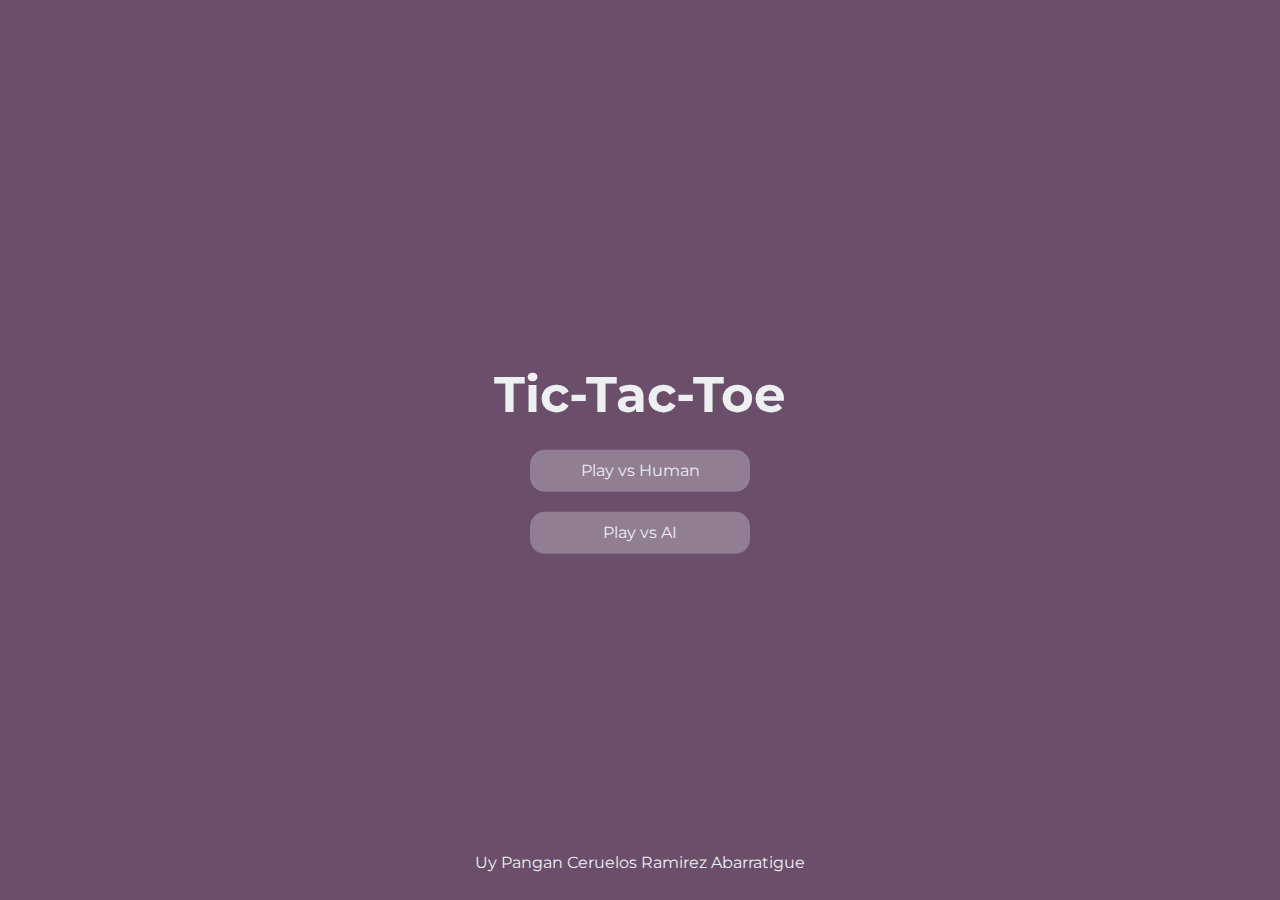
<file: index.html>
<!DOCTYPE html>
<html lang="en">
<head>
    <meta charset="UTF-8">
    <link rel="shortcut icon" type="x-icon" href="Tic-Tac-Toe.png">
    <meta name="viewport" content="width=device-width, initial-scale=1.0">
    <title>Tic Tac Toe Menu</title>
    <link rel="stylesheet" type="text/css" href="Menu.css">
    <link href="https://fonts.googleapis.com/css?family=Montserrat" rel="stylesheet">
</head>
<body>
    <section class="game">
        <section class="screen screen-intro active-screen">
            <h1 class="game-title">Tic-Tac-Toe</h1>
            <div class="button button-newgame" onclick="startGameVsHuman()">Play vs Human</div>
            <div class="button button-settings" onclick="startGameVsAI('ai')">Play vs AI</div>
        </section>
    </section>

    <footer class="footer">
        <p>Uy Pangan Ceruelos Ramirez Abarratigue</p>
    </footer>

    <script src="Menu.js"></script>
</body>
</html>
</file>
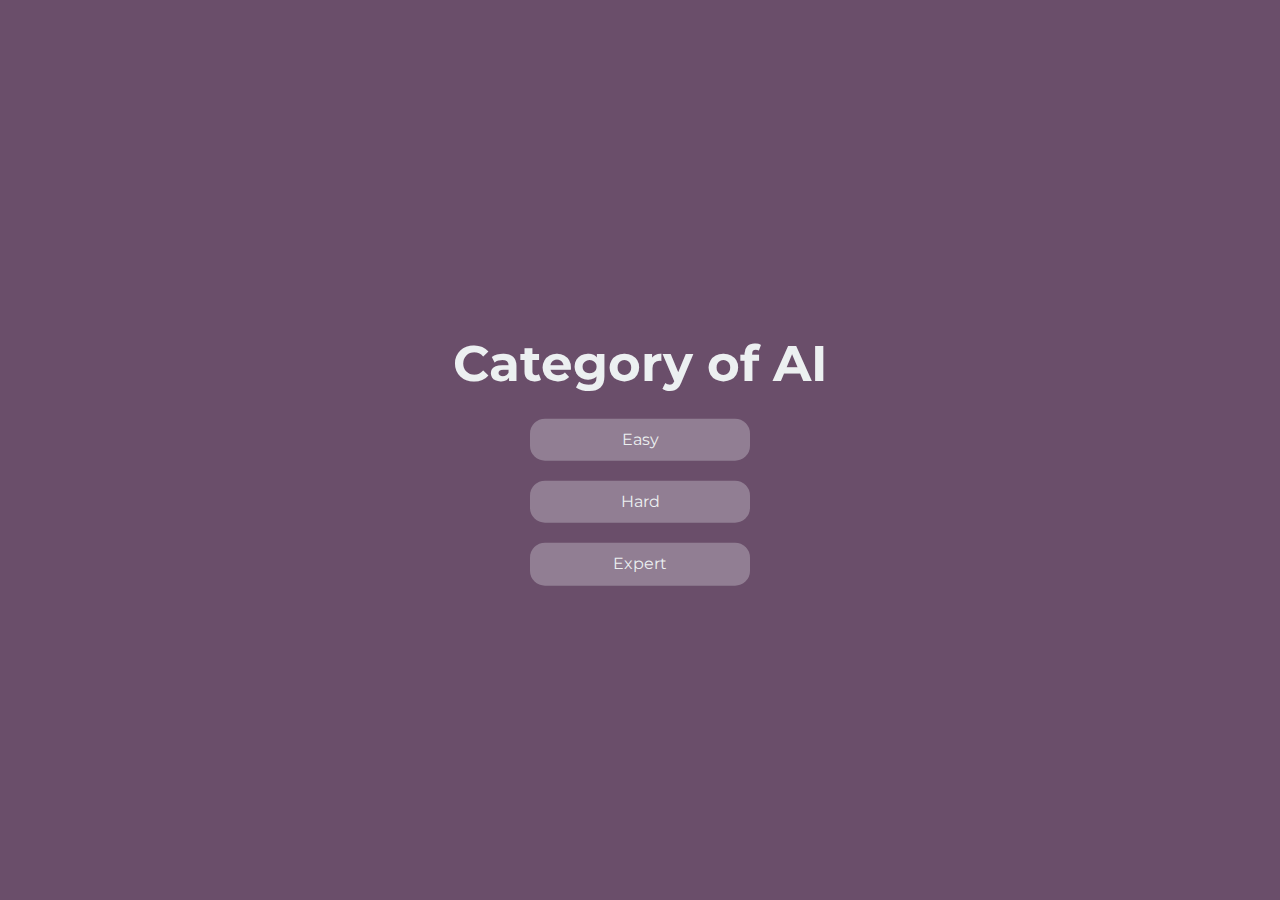
<file: category.html>
<!DOCTYPE html>
<html lang="en">
<head>
    <meta charset="UTF-8">
    <link rel="shortcut icon" type="x-icon" href="Tic-Tac-Toe.png">
    <meta name="viewport" content="width=device-width, initial-scale=1.0">
    <title>Categories</title>
    <link rel="stylesheet" type="text/css" href="Menu.css">
    <link href="https://fonts.googleapis.com/css?family=Montserrat" rel="stylesheet">
</head>
<body>
    <section class="game">
        <section class="screen screen-intro active-screen">
            <h1 class="game-title">Category of AI</h1>
            <div class="button button-easy" onclick="startGame('ai')">Easy</div>
            <div class="button button-hard" onclick="startGame('ai')">Hard</div>
            <div class="button button-expert" onclick="startGame('ai')">Expert</div>
        </section>
    <script src="category.js"></script>
</body>
</html>
</file>
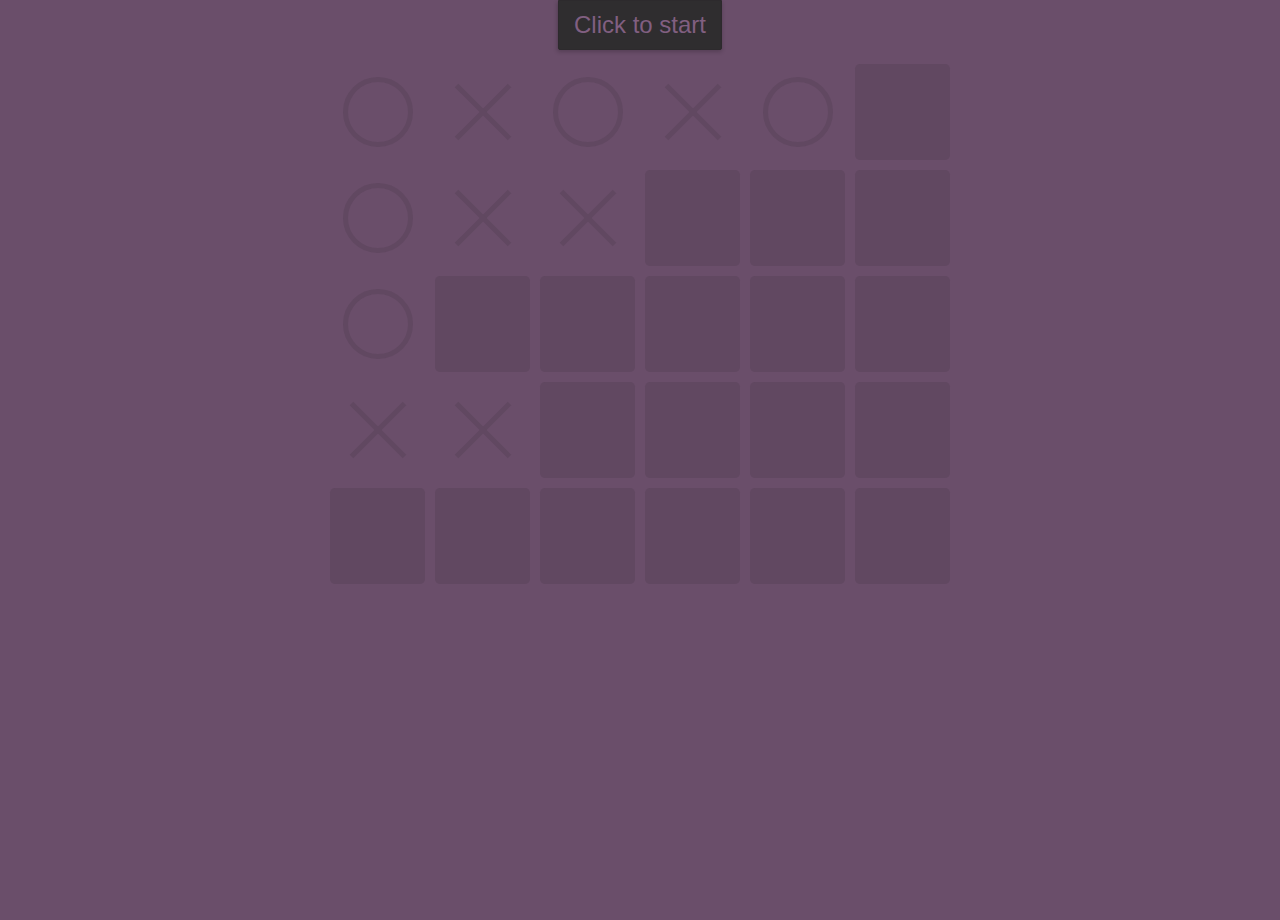
<file: tic-ai.html>
<!DOCTYPE html>
<html lang="en">
<head>
    <meta charset="UTF-8">
    <link rel="shortcut icon" type="x-icon" href="Tic-Tac-Toe.png">
    <meta name="viewport" content="width=device-width, initial-scale=1.0">
    <title>Tic Tac Toe</title>
    <link rel="stylesheet" href="tac-ai.css">
    <link href="https://fonts.googleapis.com/css?family=Montserrat" rel="stylesheet">
</head>
<body>
    <div class="container">

        <header>
            <button class="play-btn"></button>
            <p class="message"></p>

            <div class="dice-roll">
                <div class="opponent"></div>
                <div class="dice-rolling"></div>
                <div class="dice-score"></div>
                <div class="dice-result"></div>
            </div>

        </header>

        <main class="board">
            <div class="cell circle"></div>
            <div class="cell cross"></div>
            <div class="cell circle"></div>
            <div class="cell cross"></div>
            <div class="cell circle"></div>
            <div class="cell"></div>

            <div class="cell circle"></div>
            <div class="cell cross"></div>
            <div class="cell cross"></div>
            <div class="cell"></div>
            <div class="cell"></div>
            <div class="cell"></div>

            <div class="cell circle"></div>
            <div class="cell"></div>
            <div class="cell"></div>
            <div class="cell"></div>
            <div class="cell"></div>
            <div class="cell"></div>

            <div class="cell cross"></div>
            <div class="cell cross"></div>
            <div class="cell"></div>
            <div class="cell"></div>
            <div class="cell"></div>
            <div class="cell"></div>

            <div class="cell"></div>
            <div class="cell"></div>
            <div class="cell"></div>
            <div class="cell"></div>
            <div class="cell"></div>
            <div class="cell"></div>
        </main>

        <footer class="scores hide">

            <div>
                <span></span>
                <ul>
                    <li></li>
                    <li></li>
                    <li></li>
                    <li></li>
                    <li></li>
                </ul>
            </div>

            <div>
                <span></span>
                <ul>
                    <li></li>
                    <li></li>
                    <li></li>
                    <li></li>
                    <li></li>
                </ul>
            </div>         
        </footer>
        <script src="toe-ai.js"></script>
    </div>
</body>
</html>
</file>
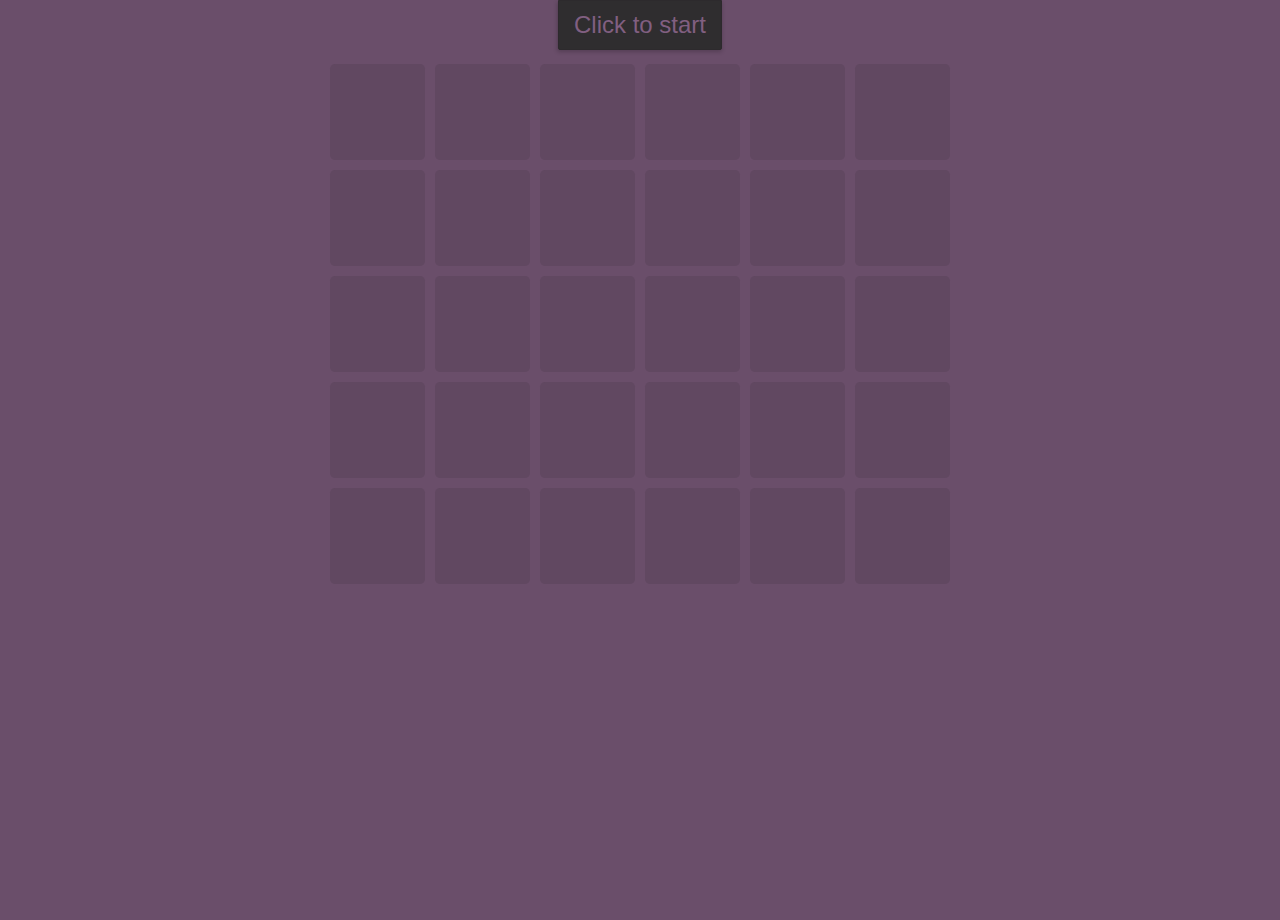
<file: toe-human.html>
<!DOCTYPE html>
<html lang="en">
<head>
    <meta charset="UTF-8">
    <link rel="shortcut icon" type="x-icon" href="Tic-Tac-Toe.png">
    <meta name="viewport" content="width=device-width, initial-scale=1.0">
    <title>Tic Tac Toe</title>
    <link rel="stylesheet" href="tac-ai.css">
    <link href="https://fonts.googleapis.com/css?family=Montserrat" rel="stylesheet">
</head>
<body>
    <div class="container">

        <header>
            <button class="play-btn"></button>
            <p class="message"></p>

            <div class="dice-roll">
                <div class="opponent"></div>
                <div class="dice-rolling"></div>
                <div class="dice-score"></div>
                <div class="dice-result"></div>
            </div>

        </header>

        <main class="board">
            <div class="cell"></div>
            <div class="cell"></div>
            <div class="cell"></div>
            <div class="cell"></div>
            <div class="cell"></div>
            <div class="cell"></div>

            <div class="cell"></div>
            <div class="cell"></div>
            <div class="cell"></div>
            <div class="cell"></div>
            <div class="cell"></div>
            <div class="cell"></div>

            <div class="cell"></div>
            <div class="cell"></div>
            <div class="cell"></div>
            <div class="cell"></div>
            <div class="cell"></div>
            <div class="cell"></div>

            <div class="cell"></div>
            <div class="cell"></div>
            <div class="cell"></div>
            <div class="cell"></div>
            <div class="cell"></div>
            <div class="cell"></div>

            <div class="cell"></div>
            <div class="cell"></div>
            <div class="cell"></div>
            <div class="cell"></div>
            <div class="cell"></div>
            <div class="cell"></div>
        </main>

        <footer class="scores hide">

            <div>
                <span>Player X</span>
                <ul>
                    <li></li>
                    <li></li>
                    <li></li>
                    <li></li>
                    <li></li>
                </ul>
            </div>

            <div>
                <span>Player O</span>
                <ul>
                    <li></li>
                    <li></li>
                    <li></li>
                    <li></li>
                    <li></li>
                </ul>
            </div>

        </footer>
        <script src="toe-human.js"></script>
    </div>
</body>
</html>
</file>
<file: Menu.css>
.game-title {
    text-align: center;
    font-size: 50px; 
    color: #ecf0f1; 
    margin-bottom: 20px; 
}

html, body {
    height: 100%;
    margin: 0;
  }
  
  body {
    display: flex;
    align-items: center;
    justify-content: center;
    background-color: #6a4e6a;
    color: #ecf0f1;
    font-family: 'Montserrat', sans-serif;
    line-height: 1.4;
  }
  
  body a {
    display: inline-block;
    color: #ecf0f1;
  }
  
  .button {
    margin: 0 auto 20px;
    width: 200px;
    border-radius: 15px;
    text-align: center;
    clear: both;
    padding: 10px;
    background-color: rgba(236, 240, 241, 0.3);
    cursor: pointer;
  }
  
  .screen {
    opacity: 0;
    visibility: hidden;
    position: absolute;
    top: 50%;
    left: 50%;
    transform: translate(-50%, -50%);
  }
  
  .screen-intro {
    opacity: 1;
    visibility: visible;
  }

  .footer {
    position: fixed; /* or "absolute" depending on your preference */
    bottom: 0;
    width: 100%;
    background-color: #6a4e6a;
    padding: 10px 0;
    text-align: center;
}
</file>
<file: tac-ai.css>
*, *::after, *::before {
    box-sizing: border-box;
}

html {
    font-size: 62.5%;
}

body {
    font-size: 1.6rem;
    margin: 0;
    height: 100vh;
    background: #6a4e6a;
    font-family: 'Montserrat', 'Arial', sans-serif;
    letter-spacing: 1px;
}

.drawer {
    width: 80%;
    margin: 0 auto;
    padding-top: 60px;
}

.board {
    display: grid;
    grid-template-columns: repeat(6, 1fr);
    grid-gap: 10px;
    width: 620px;
    height: 520px;
    margin: 0 auto;
}

.cell {
    position: relative;
    width: 100%;
    padding-bottom: 100%; /* Maintain a 1:1 aspect ratio for the cells */
    border-radius: 0.3em;
    background: #614861;
}

.cell.circle,
.cell.cross {
    background: transparent;
}

.circle::after,
.cross::before,
.cross::after {
    content: '';
    position: absolute;
    top: 50%;
    left: 50%;
}

.cross::before,
.cross::after {
    width: 5px;
    height: 75px;
    background: #614861;
}

.playing .cross::before,
.playing .cross::after {
    background: #75dfff;
}

.cross::before {
    transform: translate(-50%, -50%) rotate(45deg);
}

.cross::after {
    transform: translate(-50%, -50%) rotate(-45deg);
}

.circle::after {
    width: 70px;
    height: 70px;
    border-radius: 50%;
    transform: translate(-50%, -50%);
    border: 5px solid #614861;
}

.playing .circle::after {
    border-color: #eaaca4;
}

.playing .cell:not(.cross):not(.circle) {
    cursor: pointer;
}

.playing .cell:not(.cross):not(.circle):hover {
    background: #644a64;
}

#instructions {
    display: none;
}

.message {
    text-align: center;
    color: rgba(59, 43, 59, 1);
    font-size: 2rem;
}

.play-btn {
    position: absolute;
    top: 0;
    left: 50%;
    outline: none;
    border: none;
    cursor: pointer;
    background: #2f2d2f;
    padding: 1rem 1.5rem;
    font-size: 2.4rem;
    color: rgba(129, 95, 129, 1);
    border-radius: 0 0 0.2rem 0.2rem;
    box-shadow: 0 2px 4px rgba(0, 0, 0, 0.2);
    border: 1px solid rgba(45, 42, 45, 1);
    transform: translate(-50%, 0);
    transition: transform 200ms ease-out;
}

.play-btn:hover {
    background: #353135;
}

.play-btn.hide {
    display: inline-block;
    transform: translate(-50%, -100%);
}

header {
    max-width: 320px;
    margin: 0 auto 20px;
}

.scores {
    display: flex;
    justify-content: space-between;
    position: relative;
    max-width: 320px;
    margin: 2rem auto 0;
    border-top: 2px solid rgba(59, 43, 59, 1);
    padding-top: 2rem;
    opacity: 1;
    transform: translate(0, 0);
    transition: all 200ms 75ms ease-out;
}

.scores.hide {
    display: flex;
    opacity: 0;
    transform: translate(0, 20%);
}

.scores div {
    flex: 1;
}

.scores span {
    display: block;
    color: rgba(59, 43, 59, 1);
}

.scores ul {
    list-style: none;
    margin: 0;
    padding: 0;
    display: inline-block;
}

.scores li {
    width: 10px;
    height: 10px;
    border: 2px solid rgba(59, 43, 59, 1);
    border-radius: 50%;
    display: inline-block;
}

.scores li.won {
    background: rgb(201, 185, 201);
    animation: win 300ms;
}

@keyframes win {
    0% {
        transform: scale(1);
   }
    40% {
        transform: scale(3);
   }
    100% {
        transform: scale(1);
   }
}

.scores::after {
    display: none;
    content: 'vs';
    position: absolute;
    left: 50%;
    top: 50%;
    font-size: 2.4rem;
    transform: translate(-50%, -50%);
    color: #bdbdbd;
}

.scores > div:last-child {
    text-align: right;
}

.hide {
    display: none;
}

.dice-roll {
    text-align: center;
    padding: 1.5rem;
    font-size: 1.4rem;
}
</file>
